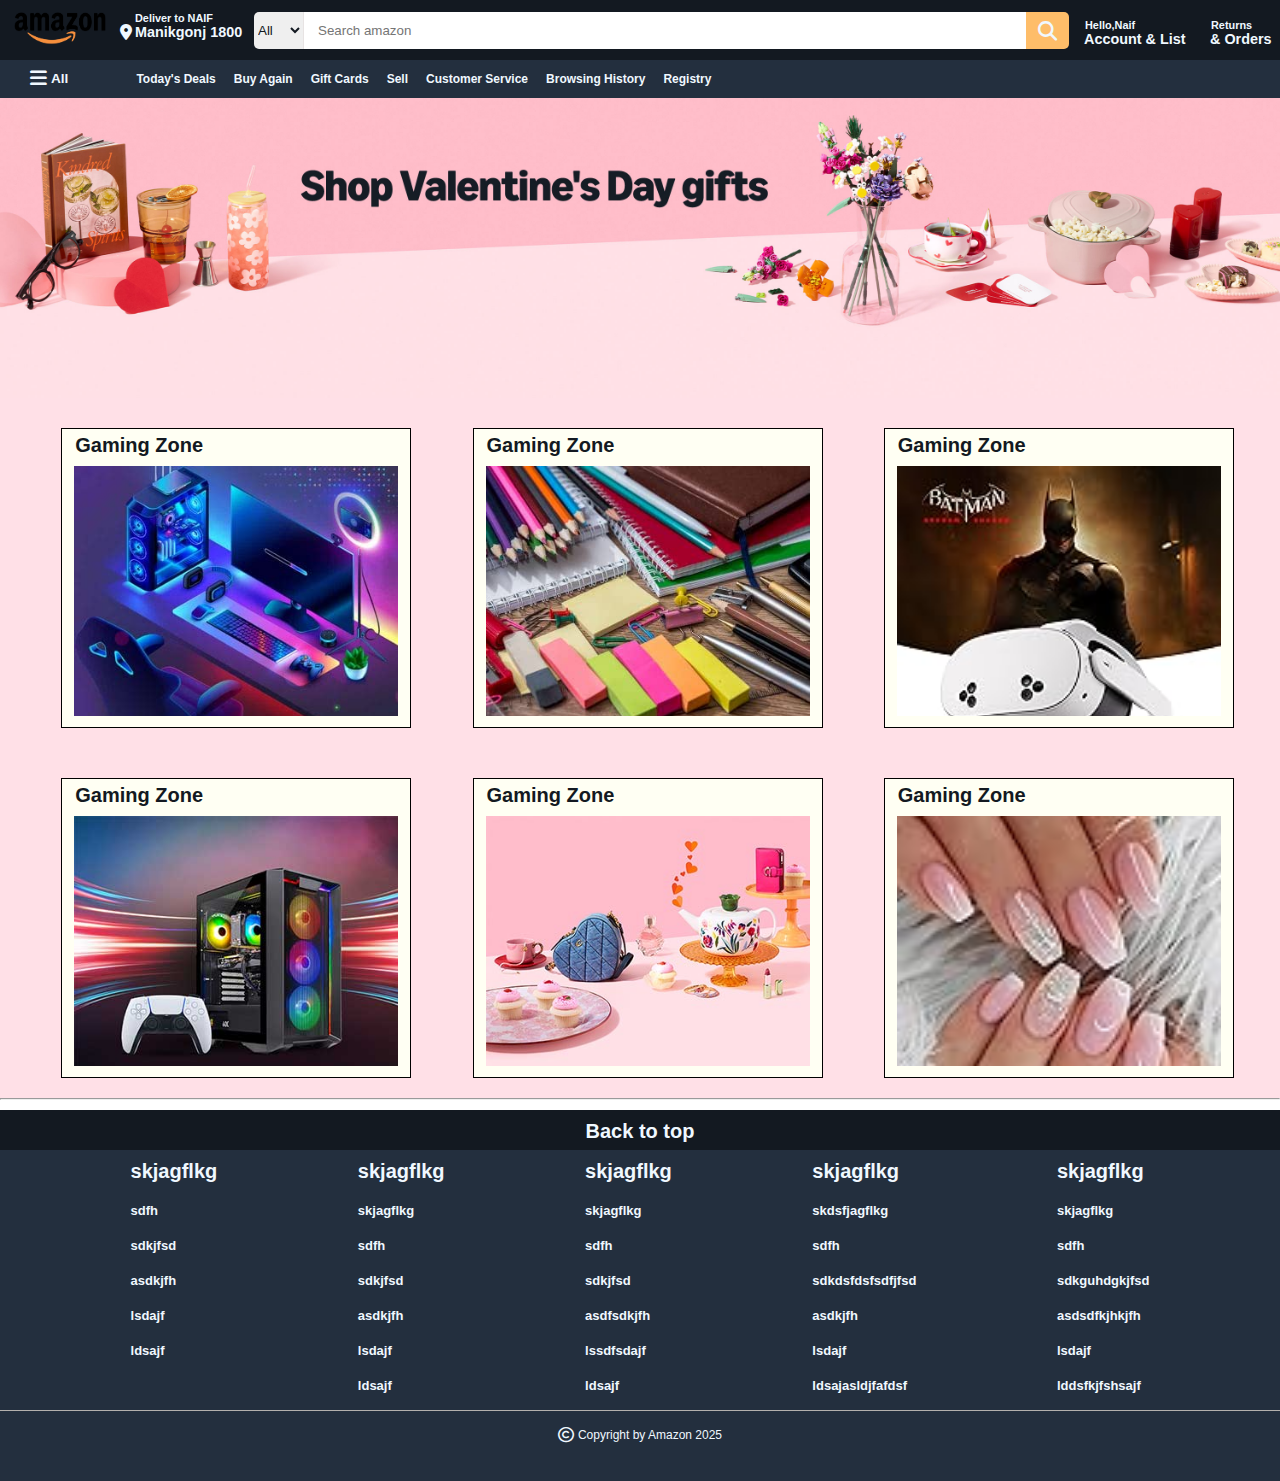
<file: All projects/Amazon clone/index.html>
<!DOCTYPE html>
<html lang="en">
<head>
    <meta charset="UTF-8">
    <meta name="viewport" content="width=device-width, initial-scale=1.0">
    <title>Amazon.com, Spend less, Smail more</title>
    <link rel="icon" href="fabicon.jpg">
    <link rel="stylesheet" href="style.css">
    <link rel="stylesheet" href="https://cdnjs.cloudflare.com/ajax/libs/font-awesome/6.7.2/css/all.min.css" integrity="sha512-Evv84Mr4kqVGRNSgIGL/F/aIDqQb7xQ2vcrdIwxfjThSH8CSR7PBEakCr51Ck+w+/U6swU2Im1vVX0SVk9ABhg==" crossorigin="anonymous" referrerpolicy="no-referrer" />
</head>
<body>
    <header>
        <div class="banner-first ">
            <div class="logo border">
                <img src="vecteezy_amazon-logo-png-amazon-icon-transparent-png_19766240.png" alt="logo">
            </div>
           <div class="adress-section border">
            <div class="adress-first">
                <p>Deliver to NAIF</p>
              </div>
              <div class="adress-second">
                  <i class="fa-solid fa-location-dot"></i>
                  <p>Manikgonj 1800</p>
              </div>
           </div>
           <div class="search-box">
            <div class="search-select">
                <select name="All" id="">
                    <option value="">All</option>
                </select>
            </div>
            <div class="search-item">
                <input type="text" placeholder="Search amazon" class="search-amazon">
            </div>
            <div class="search-icon border" ><i class="fa-solid fa-magnifying-glass"></i></div>
            <div class="hello-list border">
                <div class="hello">
                    <p>Hello,Naif</p>
                  </div>
                  <div class="list">
                      <p>Account & List</p>
                  </div>
               </div>
               <div class="hello-list border">
                <div class="hello">
                    <p>Returns</p>
                  </div>
                  <div class="list">
                      <p><span>& Orders</span></p>
                  </div>
               </div>
               <div class="cart-section border">
               <p class="cart-icon"> <i class="fa-solid fa-cart-shopping"></i></p>
                <P>Cart</P>
               </div>
        </div>
    </header>
    <div class="second-header">
        <div class="bar-logo">
         <i class="fa-solid fa-bars"></i>
          <p>All</p>
        </div>
        <div class="first-panel">
            <ul>
                <li>Today's Deals</li>
                <li> Buy Again</li>
                <li>Gift Cards</li>
                <li> Sell</li>
                <li> Customer Service</li>
                <li>Browsing History</li>
                <li>Registry</li>
            </ul>
        </div>
    </div>
    <div class="hero-section">
         <div class="hero-img"></div>
        
    </div>
    <div id="zero-section">
   <div class="box1"><p> Gaming Zone</p>
    <div class="pic1"></div>
   </div>
   <div class="box2"><p> Gaming Zone</p>
    <div class="pic2"></div>
   </div>
   <div class="box3"><p> Gaming Zone</p>
    <div class="pic3"></div>
   </div>
   <div class="box4"><p> Gaming Zone</p>
    <div class="pic4"></div>
   </div>
   <div class="box5"><p> Gaming Zone</p>
    <div class="pic5"></div>
   </div>
   <div class="box6"><p> Gaming Zone</p>
    <div class="pic6"></div>
   </div>
    </div><hr>

    
    <footer>
   <div class="panel-one">
   <p>
    Back to top
   </p>
   </div>

   <div class="panel-two">
  <ul class="ul1">
    <li style="font-weight: 700; font-size: 20px;">skjagflkg</li>
    <li>sdfh</li>
    <li>sdkjfsd</li>
    <li>asdkjfh</li>
    <li>lsdajf</li>
    <li>ldsajf</li>
  </ul>
  <ul class="ul2">
    <li style="font-weight: 700; font-size: 20px;">skjagflkg</li>
    <li>skjagflkg</li>
    <li>sdfh</li>
    <li>sdkjfsd</li>
    <li>asdkjfh</li>
    <li>lsdajf</li>
    <li>ldsajf</li>
  </ul>
  <ul class="ul3">
    <li style="font-weight: 700; font-size: 20px;">skjagflkg</li>
    <li>skjagflkg</li>
    <li>sdfh</li>
    <li>sdkjfsd</li>
    <li>asdfsdkjfh</li>
    <li>lssdfsdajf</li>
    <li>ldsajf</li>
  </ul>
  <ul class="ul4">
    <li style="font-weight: 700; font-size: 20px;">skjagflkg</li>
    <li>skdsfjagflkg</li>
    <li>sdfh</li>
    <li>sdkdsfdsfsdfjfsd</li>
    <li>asdkjfh</li>
    <li>lsdajf</li>
    <li>ldsajasldjfafdsf</li>
  </ul>
  <ul class="ul5">
    <li style="font-weight: 700; font-size: 20px;">skjagflkg</li>
    <li>skjagflkg</li>
    <li>sdfh</li>
    <li>sdkguhdgkjfsd</li>
    <li>asdsdfkjhkjfh</li>
    <li>lsdajf</li>
    <li>lddsfkjfshsajf</li>
  </ul>
   </div>
   <div class="hr"></div>
   <div class="last-sec">
    <i class="fa-regular fa-copyright"></i>
    <p>Copyright by Amazon 2025</p>
   </div>
    </footer>
                
       
</body>
</html>
</file>
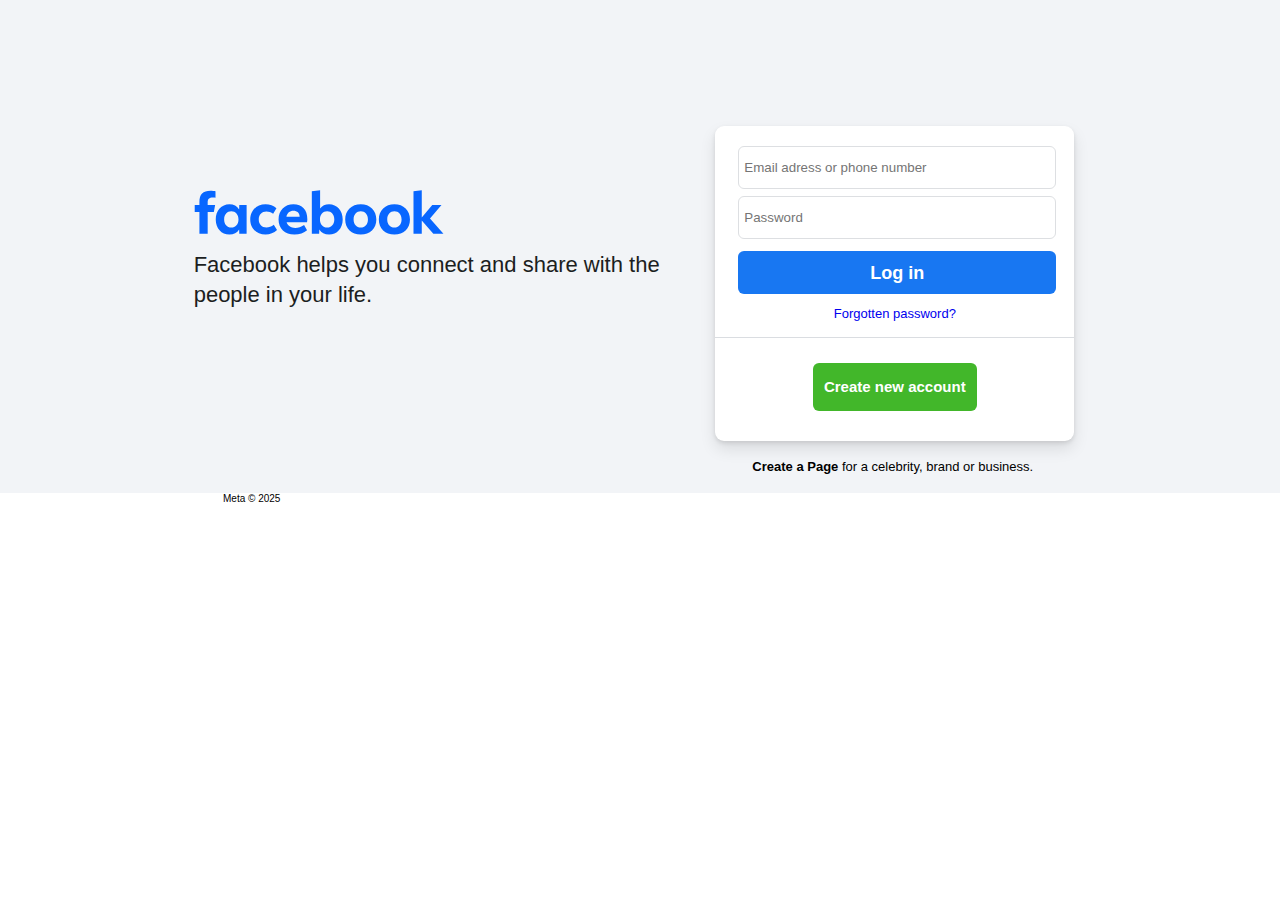
<file: All projects/Facebook clone/index.html>
<!DOCTYPE html>
<html lang="en">
<head>
    <meta charset="UTF-8">
    <meta name="viewport" content="width=device-width, initial-scale=1.0">
    <title>Facebook- log in or sing up</title>
    <link rel="icon" href="favicon.png">
    <link rel="stylesheet" href="style.css">
    <link href='https://unpkg.com/boxicons@2.1.4/css/boxicons.min.css' rel='stylesheet'>
</head>
<body>
<div id="main-content">
    <div class="left-side">
        <div class="logo"><img src="4lCu2zih0ca.svg" alt="logo"></div>
        <p class="text">Facebook helps you connect and share with the people in your life.</p>
    </div>
    <div class="right-side">
        <form>
            <input class="fill1" type="email" placeholder="Email adress or phone number">
            <input class="fill2"  type="password" placeholder="Password">
            <button>Log in</button>
            <P class="forgot"><a href="#">Forgotten password?</a><P>
            <input class="new" type="button" value="Create new account">
        </form>
        <p class="page"><a href="#">Create a Page</a> for a celebrity, brand or business.</p>
    </div>
</div>
<footer>
<p> Meta © 2025</p>
</footer>

</body>
</html>
</file>
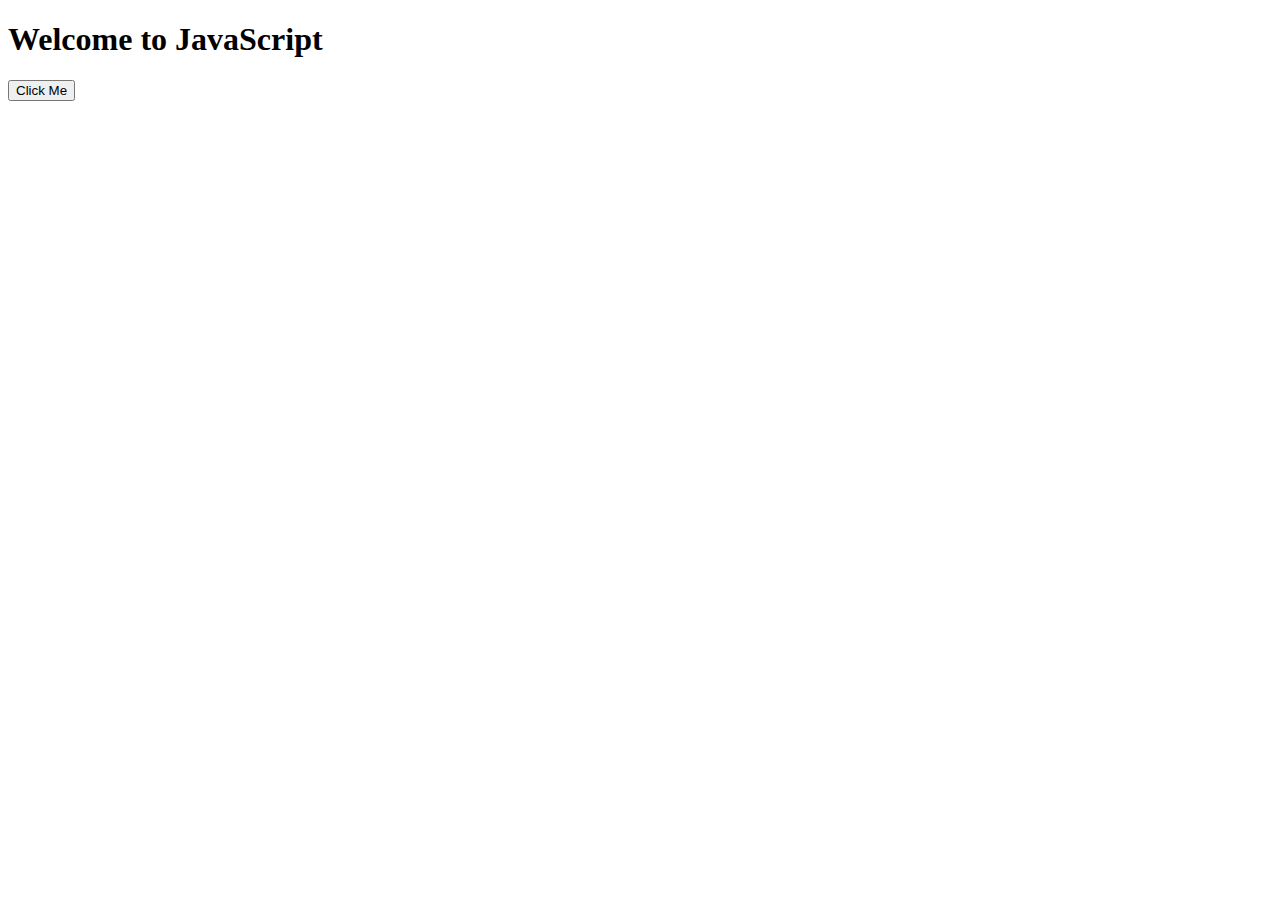
<file: All projects/simple project/index.html>
<!DOCTYPE html>
<html lang="en">
<head>
    <title>My First JS</title>
</head>
<body>
    <h1>Welcome to JavaScript</h1>
    <button onclick="sayHello()">Click Me</button>

    <script>
        function sayHello() {
            alert("Hello, JavaScript is working!");
        }
    </script>
</body>
</html>
</file>
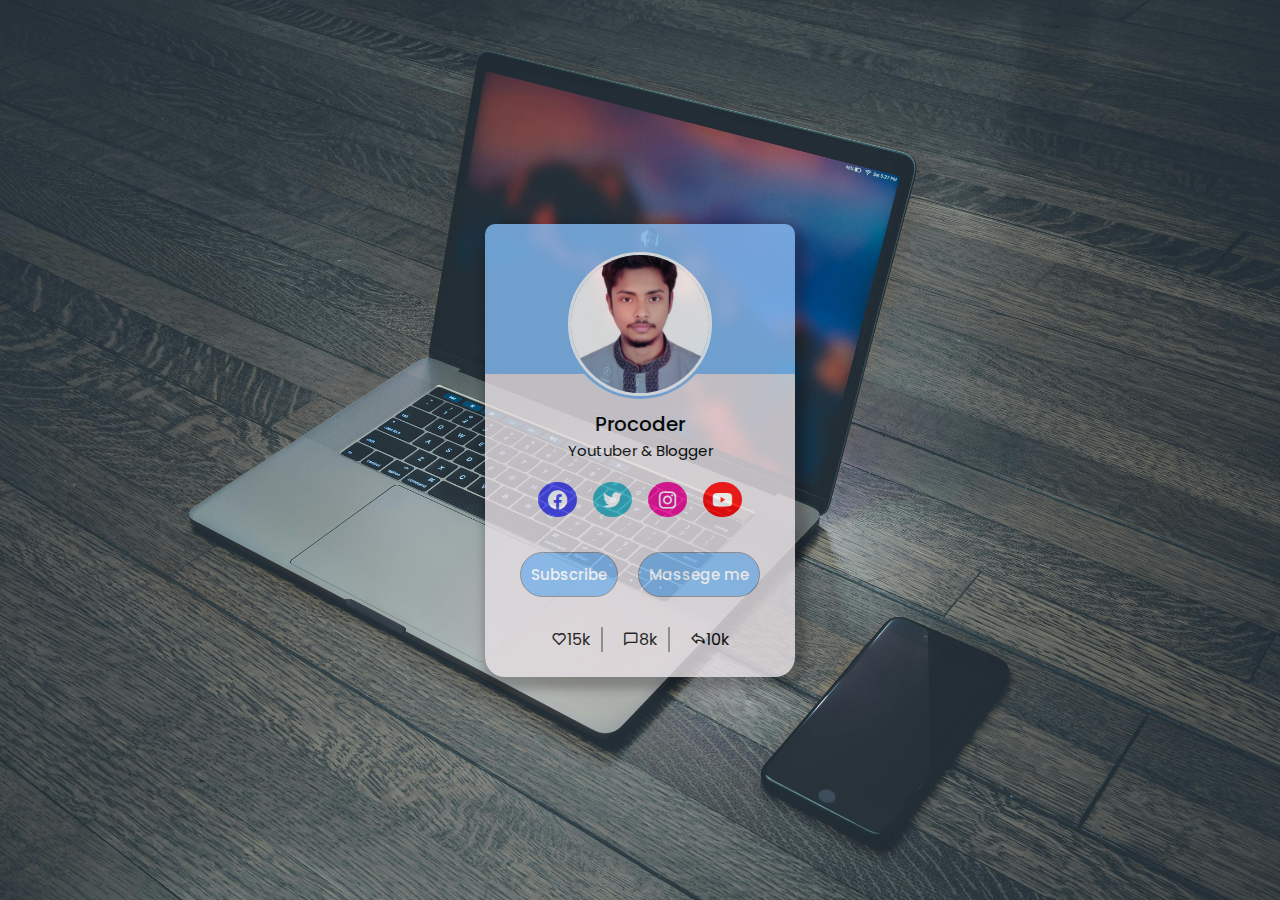
<file: Profile card/Profile card.html>
<!DOCTYPE html>
<html lang="en">
<head>
    <meta charset="UTF-8">
    <meta name="viewport" content="width=device-width, initial-scale=1.0">
    <title>Profile Card</title>
    <link rel="stylesheet" href="style.css">
    <link rel="icon" href="pngtree-logo-set-modern-and-creative-branding-idea-collection-for-business-company-png-image_4565603.png">
    <link rel="preconnect" href="https://fonts.googleapis.com">
<link rel="preconnect" href="https://fonts.gstatic.com" crossorigin>
<link href="https://fonts.googleapis.com/css2?family=Arvo:ital,wght@0,400;0,700;1,400;1,700&family=Poppins:ital,wght@0,100;0,200;0,300;0,400;0,500;0,600;0,700;0,800;0,900;1,100;1,200;1,300;1,400;1,500;1,600;1,700;1,800;1,900&display=swap" rel="stylesheet">
<link href='https://unpkg.com/boxicons@2.1.4/css/boxicons.min.css' rel='stylesheet'>
</head>
<body>
    <div>
        <div class="profile-card">
            <div class="img">
                <img src="adnan pic.jpg" alt="Pic" class="profiel-img">
            </div>
            <div class="text-data">
             <span class="name">Procoder</span>
             <span class="job">Youtuber & Blogger</span>
            </div>
            <div class="media-button">
                <a href="#" style="background-color:rgba(15, 15, 241, 0.755) ;" class="link"><i class='bx bxl-facebook-circle'></i></a>
                <a href="#" style="background-color: rgb(50, 177, 196);" class="link"><i class='bx bxl-twitter' ></i></a>
                <a href="#" style="background-color: rgb(243, 12, 158);" class="link"><i class='bx bxl-instagram' ></i></a>
                <a href="#" style="background-color: red;" class="link"><i class='bx bxl-youtube' ></i></a>
            </div>
            <div class="buttons">
            <button class="button"> Subscribe </button>
            <button class="button"> Massege me </button>
            </div>
    
            <div class="anlytics">
                <div class="data"><i class='bx bx-heart' ></i>  <span class="number">15k</span>
                </div>
    
                <div class="data"><i class='bx bx-comment' ></i>  <span class="number">8k</span></div>
              
    
                <div class="data"><i class='bx bx-share' ></i>  <span class="number">10k</span></div>
                
            </div>
        </div>
    </div>


    
</body>
</html>
</file>
<file: All projects/Amazon clone/style.css>
*{
    padding: 0;
    margin: 0;
    list-style: none;
    box-sizing: border-box;
    font-family:Arial, Helvetica, sans-serif;
    color: aliceblue;
}
/* header */
.banner-first{
    height: 60px;
    background-color: #131921;
    display: flex;
    align-items: center;

}
.logo{
    height: 70px;
}
img{
    height: 60px;
    width: 120px;
    
}
.adress-first{
    margin-left: 15px;
     }
.adress-first p {
    font-size: 0.68rem;
    font-weight: 700;
}
.adress-section{
    width: 134px;
    margin-bottom: 9px;
    color: #FFFFF3;
}
.adress-second{
    display: flex;
}

.adress-second p {
font-size: 0.90rem;
font-weight: 600;
margin-left: 5px;
}
.adress-second i {
    width: 10px;
}
.search-box{
    width: 820px;
    height: 43px;
    display: flex;
    align-items: center;
    
}

.search-select select{
    width: 50px;
    height: 37px;
    border-top:none ;
    border-left:none ;
    border-bottom:none ;
    border-top-left-radius: 5px;
    border-bottom-left-radius: 5px;
    border-right: 1px solid rgb(231, 227, 227);
    color: #131921;
}
.search-item .search-amazon{
    height: 37px;
    width: 722px;
    border: none;
    padding-left: 14px;
}

.search-icon i {
 background-color: #FFFFF3;
 width: 43px;
 height: 37px;
 text-align: center;
 padding-top: 10px;
 font-size: 1.2rem;
 border:none;
 border-top-right-radius: 5px;
 border-bottom-right-radius: 5px;
 background-color: #FEBD69;
}
.hello-list{
    margin-left: 10px;
}
.hello-list .hello{
    font-size: 0.68rem;
    font-weight: 700;
    margin-top: 5px;
    margin-left: 6px;

}
.hello-list .list{
    font-size: 0.90rem;
    font-weight: 600;
    margin-left: 5px;
    width: 111px;
}
.cart-section .cart-icon
{
    font-size:1.5rem;
}
.cart-section p{
    font-size: 0.90rem;
    font-weight: 600;
}
.border:hover{
cursor: pointer;
}
/* second-header */
.second-header{
    background-color: #232F3E;
    height:38px;
    color: #FFFFF3;
    display: flex;
    align-items: center;
}
.bar-logo {
    display: flex;
    margin-left: 30px;
    font-size: larger;
    align-items: center;
}
.bar-logo p{
    padding-left:4px ;
    font-size: 0.85rem;
    font-weight: 700;
}
.first-panel ul{
    display: flex;
    margin-left:50px;
    }
 .first-panel ul li{
    font-size: 0.75rem;
    font-weight: 700;
    padding-left: 18px;
    transition: 0.2s;
 }
 .first-panel ul li:hover{
    cursor: pointer;
    color: #FEBD69;
 }
 /* hero-section */
 .hero-section{
    color: black;
 }
 .hero-section .hero-img{
   height:300px;
   background: url(hero\ img.jpg);
   background-repeat: no-repeat;
   background-size: cover;
 } 
#zero-section{
    background-color: #ffe0e7;
    height:700px ;
    display: flex;
    justify-content: space-evenly;
    flex-wrap: wrap;
}
.box1{
    width:350px ;
    height:300px ;
    border: 1px solid black;
    margin-left: 15px;
    font-size: 20px;
    margin-top: 30px;
    background-color: #FFFFF3;
}

.box1 p{
    color: #131921;
    padding-left: 13px;
    padding-top: 5px;
    font-weight: 700;
}
.pic1{
 height: 250px;
 background-image: url(Gaming_zone.jpg);
 background-size: cover;
 margin: 9px 12px;
}

.box2{
    width:350px ;
    height:300px ;
    border: 1px solid black;
    margin-left: 15px;
    font-size: 20px;
    margin-top: 30px;
    background-color: #FFFFF3;
}

.box2 p{
    color: #131921;
    padding-left: 13px;
    padding-top: 5px;
    font-weight: 700;
}
.pic2{
 height: 250px;
 background-image: url(cuttle.jpg);
 background-size: cover;
 margin: 9px 12px;
}

.box3{
    width:350px ;
    height:300px ;
    border: 1px solid black;
    margin-left: 15px;
    font-size: 20px;
    margin-top: 30px;
    background-color: #FFFFF3;
}

.box3 p{
    color: #131921;
    padding-left: 13px;
    padding-top: 5px;
    font-weight: 700;
}
.pic3{
 height: 250px;
 background-image: url(video\ concule.jpg);
 background-size: cover;
 margin: 9px 12px;
}

.box4{
    width:350px ;
    height:300px ;
    border: 1px solid black;
    margin-left: 15px;
    font-size: 20px;
    margin-top: 30px;
    background-color: #FFFFF3;
}

.box4 p{
    color: #131921;
    padding-left: 13px;
    padding-top: 5px;
    font-weight: 700;
}
.pic4{
 height: 250px;
 background-image: url(game\ setup.jpg);
 background-size: cover;
 margin: 9px 12px;
}

.box5{
    width:350px ;
    height:300px ;
    border: 1px solid black;
    margin-left: 15px;
    font-size: 20px;
    margin-top: 30px;
    background-color: #FFFFF3;
}

.box5 p{
    color: #131921;
    padding-left: 13px;
    padding-top: 5px;
    font-weight: 700;
}
.pic5{
 height: 250px;
 background-image: url(valentains\ day.jpg);
 background-size: cover;
 margin: 9px 12px;
}

.box6{
    width:350px ;
    height:300px ;
    border: 1px solid black;
    margin-left: 15px;
    font-size: 20px;
    margin-top: 30px;
    background-color: #FFFFF3;
}

.box6 p{
    color: #131921;
    padding-left: 13px;
    padding-top: 5px;
    font-weight: 700;
}
.pic6{
 height: 250px;
 background-image: url(nail\ product.jpg);
 background-size: cover;
 margin: 9px 12px;
}
/* footer */
.panel-one{
    height: 40px;
    background-color: #131921;
    margin-top: 10px;
}
.panel-one p{
    text-align: center;
    font-weight: 700;
    font-size: 20px;
    padding-top: 10px;
}
 .panel-two{
    height: 260px;
    background-color: #232F3E;
    display: flex;
    justify-content: space-evenly;
    padding-bottom: 20px;
 }

 .panel-two ul li {
    padding: 10px;
    font-size: 13px;
    font-weight: 600;
 }
.hr{
    height: 1px;
    background-color: #b4b1ad;
}
.last-sec{
    height: 70px;
    background-color: #232F3E;
    display: flex;
    justify-content: center;
}
.last-sec p{
    font-size: 12px;
    text-align: center;
    margin-top: 17px;
    
}
.last-sec i{
    padding-top: 15px;
    padding-right: 4px;
    
}
</file>
<file: All projects/Facebook clone/style.css>
*{
    padding: 0;
    margin: 0;
    font-family: Arial, Helvetica, sans-serif;
    box-sizing: border-box;
}
#main-content{
    background-color: #F2F4F7;
    display: flex;
    justify-content: center;
    align-items: center;
    justify-content: space-evenly;
}
.left-side .logo img{
    margin-left: 27px;
    width: 306px;
    height: 108px;
    margin-top: -25px;
}
.left-side .text{
    margin-top: -20px;
    margin-left: 55px;
    color: #1c1e21;font-size: 22px;
    line-height: 38px;
    width: 471px;
    line-height: 30px;
}
.right-side form{
    width: 359px;
    height: 315px;
    margin: 126px 67px 37px -88px;
    background-color: #FFFFFF;
    position: relative;
    text-align: center;
    border-radius: 9px;
    box-shadow: 0px 2px 4px rgba(0, 0, 0, .1), 0px 8px 16px rgba(0, 0, 0, .1);}


form .fill1{
    padding: 5px;
    text-align: left;
    height: 43px;
    width: 318px;
    position: relative;
    top: 20px;
    display: block;
    margin-top: 7px;
    border-radius: 6px;
    border: 1px solid #dddfe2;
    margin-left: 23px;
    color: #dddfe2;
}
.fill2
{padding: 5px;
text-align: left;
height: 43px;
width: 318px;
position: relative;
top: 20px;
display: block;
margin-top: 7px;
border-radius: 6px;
border: 1px solid #dddfe2;
margin-left: 23px;
color: #dddfe2;}

form button{
    position: relative;
    height: 43px;
    width: 318px;
    margin-left: 5px;
    border: none;
    font-size: 18px;
    background-color: #1877f2;
    margin-top: 32px;
    padding: 12px 130px;
    border-radius: 6px;
    border-color: #1877f2;
    font-weight: 700;
    color: #FFFFFF;
}
form button:hover{
    cursor: pointer;
    background-color:#1877f2 ;
    opacity: .9;
}

form .new{
    font-weight: 600;
    color: white;
    background-color: #42B72A;
    margin-top: 25px;
    border-color: #42B72A;
    border: none;
    border-radius: 6px;
    font-size: 15px;
    line-height: 48px;
    padding: 0px 11px;

}
form .new:hover{
    cursor: pointer;
    background-color: #42B72A;
    opacity: .9;
}
form .forgot{ padding-bottom: 15px;
    margin-top: 10px;
    border-bottom: 1px solid #dadde1;
    
}
form .forgot:hover{
    cursor: pointer;
    text-decoration: underline;
    text-decoration-color:blue ;
}

form .forgot a{
    text-decoration: none;
    font-size: 13px;

}
.page{
    font-size: 13px;
    left: -51px;
    position: relative;
    top: -19px;
}
.page a{
    text-decoration: none;
    color:black;
    font-weight: 600;
}
.page a:hover{
    text-decoration: underline;
}
footer p{
    font-size: 10px;
    text-align: left;
    margin-left: 223px;
}
</file>
<file: Profile card/style.css>
*{
    margin: 0;
    padding: 0;
    box-sizing: border-box;
    font-family: "Poppins", serif;
    font-weight: 400;
    font-style: normal;
}
body{
    background-image: url(pexels-veeterzy-303383.jpg);
    background-repeat: no-repeat;
    background-size: cover;
    background-position: center;
    background-attachment: fixed;
    opacity: 0.8;
    height: 100vh;
    display: flex;
    align-items: center;
    justify-content: center;
    background-color: #ffffff;
}
.img{
    position: relative;
    width: 150px;
    height: 150px;
    border-radius: 50%;
    padding: 3px;
    background-color: rgb(132, 187, 243);
    margin-bottom: 10px;
    
}
.img .profiel-img{
    height: 100%;
    width: 100%;
    object-fit: cover;
    border-radius: 50%;
    border: 3px solid rgb(249, 251, 251);

}
.profile-card{
    position: relative;
    display: flex;
    flex-direction: column;
    align-items: center;
    max-width: 350px;
    width: 100%;
    background-color: rgb(231, 224, 228);
    box-shadow: 5px 6px 10px 6px rgba(0,0,0,0.3);
    border-radius: 20px;
    padding: 25px;
}
.profile-card::before{
    content: "";
    position: absolute;
    height: 150px;
    width: 100%;
    background-color:rgb(132, 187, 243);
    top: 0;
    left: 0;
    border-start-start-radius: 10px;
    border-top-right-radius: 10px ;

}
    

.profile-card .text-data{
    display: flex;
    flex-direction: column;
    align-items: center;

}
.text-data .name{
    font-size: 20px;
    font-weight: 500;
   align-items: center;
}
.text-data .job{
    font-size: 15px;
    font-weight: 400;
    align-items: center;
    
}
.profile-card .media-button{
    align-items: center;
    display: flex;
    margin-top: 20px;
}
.media-button .link{
    display: flex;
    align-items: center;
    background-color:rgb(132, 187, 243) ;
    margin: 0 8px;
    padding: 8px;
    justify-content: center;
    height: 35px;
    height: 35px;
    border-radius: 50%;
    text-decoration: none;
    font-size: 23px;
    color: #ffffff;
    
}
.profile-card .buttons{
    display: flex;
    margin-top: 25px;
    align-items: center;
}
.buttons .button{
    padding: 10px;
    margin: 10px;
    border-radius: 50px;
    border-color:  rgb(231, 224, 228);
   background-color:rgb(132, 187, 243); 
   border: none;
   color: #ffffff;
   font-size: 15px;
   font-weight: 500;
   cursor: pointer;
   border: .5px solid rgb(143, 140, 140);
   transition: 0.4s

}
.buttons .button:hover{
    background-color: rgb(201, 197, 199) ;
    color: black;
}
.profile-card .anlytics{
    display: flex;
    align-items: center;
    margin-top:20px ;
}
.anlytics .data{
    padding:0 10px;
    display: flex;
    align-items: center;
    border-right: 2px solid rgb(137, 136, 134);

}
.data {
    margin: 0 5px;

}
.data:last-child{
    border-right: none;
}
</file>
